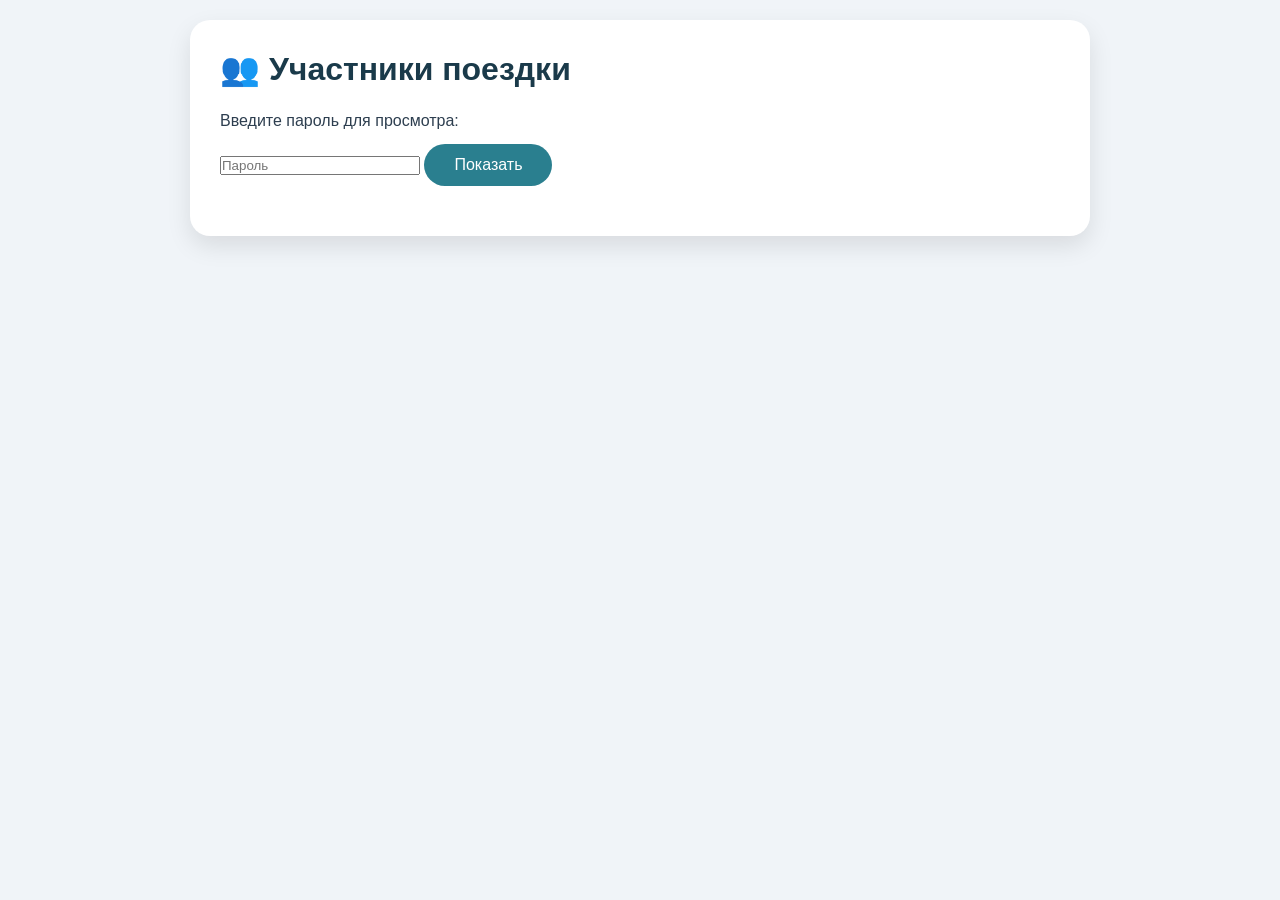
<file: admin.html>
<!DOCTYPE html>
<html lang="ru">
<head>
  <meta charset="UTF-8">
  <meta name="viewport" content="width=device-width, initial-scale=1.0">
  <title>Список участников</title>
  <link rel="stylesheet" href="style.css">
  <style>
    #participantList {
      list-style: none;
      padding: 0;
    }
    #participantList li {
      background: #f8faff;
      margin: 8px 0;
      padding: 12px 18px;
      border-radius: 12px;
      border: 1px solid #dde7f0;
    }
    .hidden {
      display: none;
    }
    #passwordSection {
      margin: 20px 0;
    }
    #passwordInput {
      width: 200px;
    }
  </style>
</head>
<body>
  <div class="container">
    <h1>👥 Участники поездки</h1>
    
    <div id="passwordSection">
      <p>Введите пароль для просмотра:</p>
      <input type="password" id="passwordInput" placeholder="Пароль">
      <button id="unlockBtn">Показать</button>
      <div id="passMessage" style="color:red; margin-top:8px;"></div>
    </div>

    <div id="listSection" class="hidden">
      <ul id="participantList"></ul>
      <p><strong>Всего:</strong> <span id="count">0</span> человек</p>
      <button id="refreshBtn">Обновить список</button>
      <br><br>
      <a href="index.html">⬅ Вернуться на главную</a>
    </div>
  </div>

  <script>
    // Пароль (вы можете изменить на свой)
    const ADMIN_PASSWORD = "konduki2026";

    document.getElementById('unlockBtn').addEventListener('click', function() {
      const pass = document.getElementById('passwordInput').value;
      const msg = document.getElementById('passMessage');
      if (pass === ADMIN_PASSWORD) {
        document.getElementById('passwordSection').classList.add('hidden');
        document.getElementById('listSection').classList.remove('hidden');
        loadParticipants();
      } else {
        msg.textContent = 'Неверный пароль!';
      }
    });

    // Загрузка данных из Supabase
    async function loadParticipants() {
      const SUPABASE_URL = 'ВАШ_SUPABASE_URL';      // замените
      const SUPABASE_KEY = 'ВАШ_SUPABASE_ANON_KEY'; // замените

      try {
        const response = await fetch(`${SUPABASE_URL}/rest/v1/participants?select=*&order=created_at.asc`, {
          headers: {
            'apikey': SUPABASE_KEY,
            'Authorization': `Bearer ${SUPABASE_KEY}`
          }
        });
        if (!response.ok) throw new Error('Ошибка загрузки');
        const data = await response.json();
        const list = document.getElementById('participantList');
        list.innerHTML = '';
        data.forEach(p => {
          const li = document.createElement('li');
          const date = new Date(p.created_at).toLocaleString('ru');
          li.textContent = `${p.name} — ${date}`;
          list.appendChild(li);
        });
        document.getElementById('count').textContent = data.length;
      } catch (e) {
        document.getElementById('participantList').innerHTML = '<li>Не удалось загрузить список. Проверьте интернет и настройки.</li>';
      }
    }

    document.getElementById('refreshBtn').addEventListener('click', loadParticipants);
  </script>
</body>
</html>
</file>
<file: style.css>
* {
  margin: 0;
  padding: 0;
  box-sizing: border-box;
  font-family: 'Segoe UI', Tahoma, Geneva, Verdana, sans-serif;
}

body {
  background: #f0f4f8;
  padding: 20px;
}

.container {
  max-width: 900px;
  margin: 0 auto;
  background: white;
  padding: 30px;
  border-radius: 20px;
  box-shadow: 0 10px 25px rgba(0,0,0,0.1);
}

h1, h2 {
  color: #1a3a4a;
  margin-bottom: 15px;
}

.photo-grid {
  display: flex;
  gap: 15px;
  flex-wrap: wrap;
  margin: 20px 0;
}

.photo-grid img {
  width: 100%;
  max-width: 280px;
  border-radius: 15px;
  object-fit: cover;
  height: 200px;
  box-shadow: 0 4px 8px rgba(0,0,0,0.1);
}

ul, p {
  line-height: 1.6;
  color: #2d3e4f;
  margin: 10px 0;
}

.danger {
  background: #ffe6e6;
  padding: 15px;
  border-radius: 12px;
  border-left: 5px solid #d32f2f;
}

.success {
  background: #e6f7e6;
  padding: 15px;
  border-radius: 12px;
  border-left: 5px solid #2e7d32;
}

input[type="text"] {
  width: 70%;
  padding: 12px 18px;
  border: 2px solid #b0c4d9;
  border-radius: 30px;
  font-size: 16px;
  outline: none;
  transition: 0.3s;
}

input[type="text"]:focus {
  border-color: #2a7f8f;
  box-shadow: 0 0 0 3px rgba(42,127,143,0.2);
}

button {
  background: #2a7f8f;
  color: white;
  border: none;
  padding: 12px 30px;
  border-radius: 30px;
  font-size: 16px;
  cursor: pointer;
  transition: 0.3s;
}

button:hover {
  background: #1d5f6b;
  transform: scale(1.02);
}

#message {
  margin-top: 15px;
  font-weight: 500;
}

.admin-link {
  display: inline-block;
  margin-top: 20px;
  color: #2a7f8f;
  text-decoration: none;
  font-weight: 600;
}

.admin-link:hover {
  text-decoration: underline;
}
</file>
